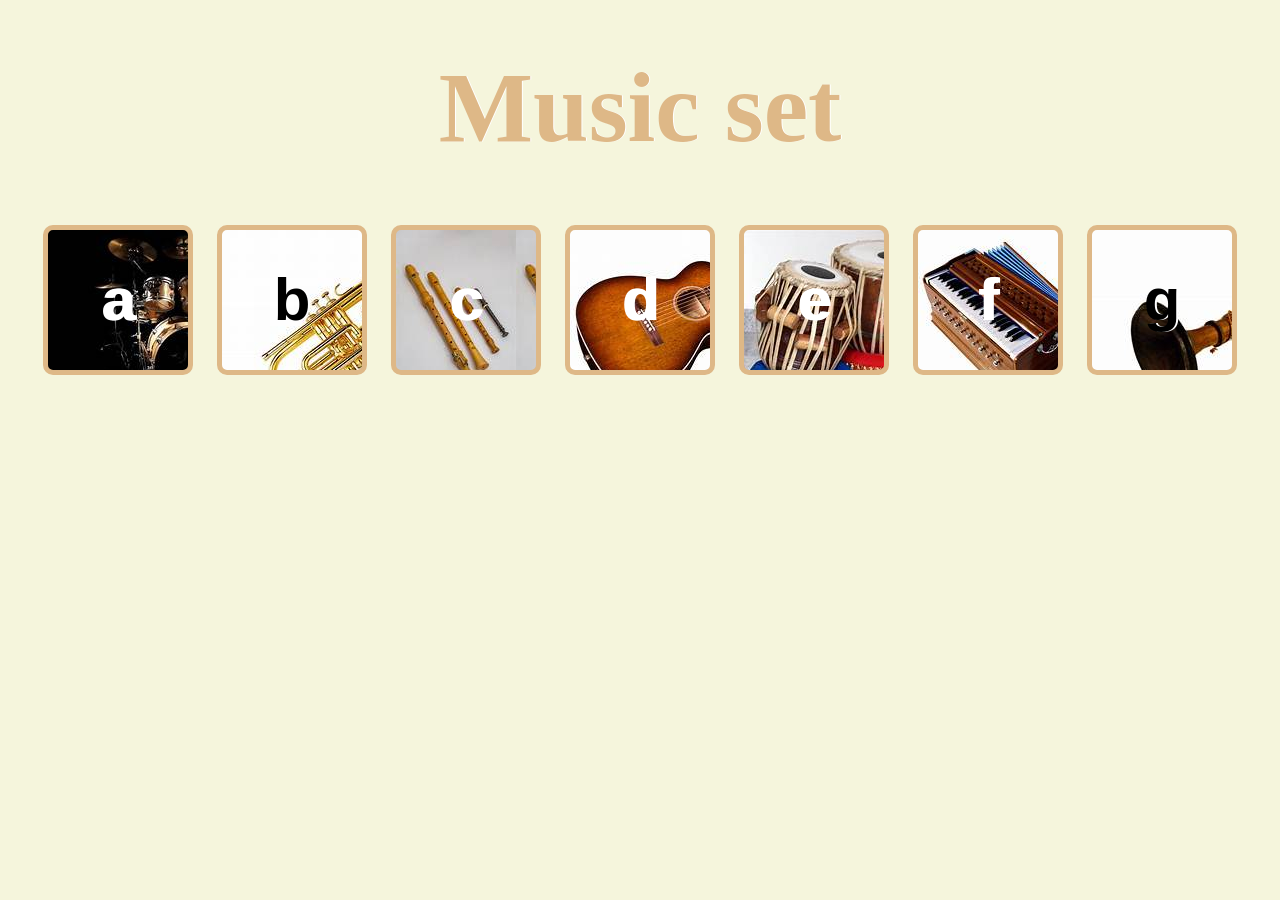
<file: index.html>
<!DOCTYPE html>
<html lang="en">

<head>
    <meta charset="UTF-8">
    <meta name="viewport" content="width=device-width, initial-scale=1.0">
    <title>Document</title>
    <link rel="stylesheet" href="style.css">
</head>

<body>
    <h1>Music set</h1>
    <div class="drumkit">
        <button class="a drum">a</button>
        <button class="b drum">b</button>
        <button class="c drum">c</button>
        <button class="d drum">d</button>
        <button class="e drum">e</button>
        <button class="f drum">f</button>
        <button class="g drum">g</button>
    </div>
<script src="script.js"></script>
</body>

</html>
</file>
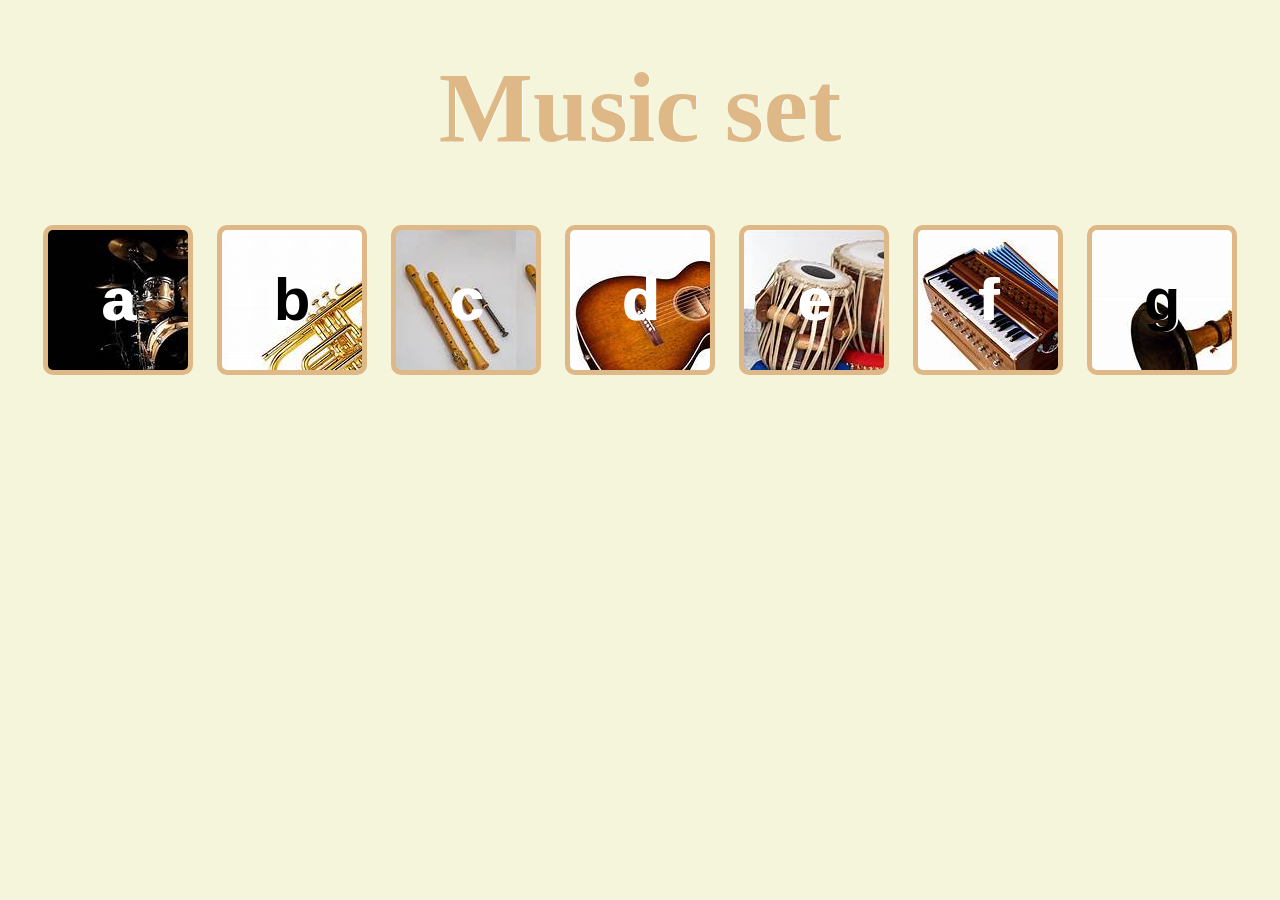
<file: drum.html>
<!DOCTYPE html>
<html lang="en">

<head>
    <meta charset="UTF-8">
    <meta name="viewport" content="width=device-width, initial-scale=1.0">
    <title>Document</title>
    <link rel="stylesheet" href="style.css">
</head>

<body>
    <h1>Music set</h1>
    <div class="drumkit">
        <button class="a drum">a</button>
        <button class="b drum">b</button>
        <button class="c drum">c</button>
        <button class="d drum">d</button>
        <button class="e drum">e</button>
        <button class="f drum">f</button>
        <button class="g drum">g</button>
    </div>
<script src="script.js"></script>
</body>

</html>
</file>
<file: style.css>
*{
    margin: 0;
    padding: 0;
    box-sizing: border-box;
}
body{
    text-align: center;
    background-color: beige;
}
h1{
    margin: 50px;
    font-size: 100px;
    color: burlywood;
    text-shadow: 1px 0px white;
}
.drum{
    margin: 10px;
    height: 150px;
    width: 150px;
    border: 5px solid burlywood;
    border-radius: 10px;
    text-align: center;
    font-size: 60px;
    line-height: 2;
    font-weight: 900;
    color: black;
    text-shadow: 2px 0px white;
}
.a{ 
    background-image: url(d1.jpg); 
    color: white;
}
.b{ 
    background-image: url(d2.jpg); 
    color: black;
}
.c{ 
    background-image: url(d3.jpg); 
    color: white;
}
.d{ 
    background-image: url(d4.jpg); 
    color: white;
}
.e{ 
    background-image: url(d5.jpg); 
    color: white;
}
.f{ 
    background-image: url(d6.jpg); 
    color: white;
}
.g{ 
    background-image: url(d7.jpg); 
    color: black;
}
.pressed{
    box-shadow: 1px 1px black;
    opacity: 0.5;
}
</file>
